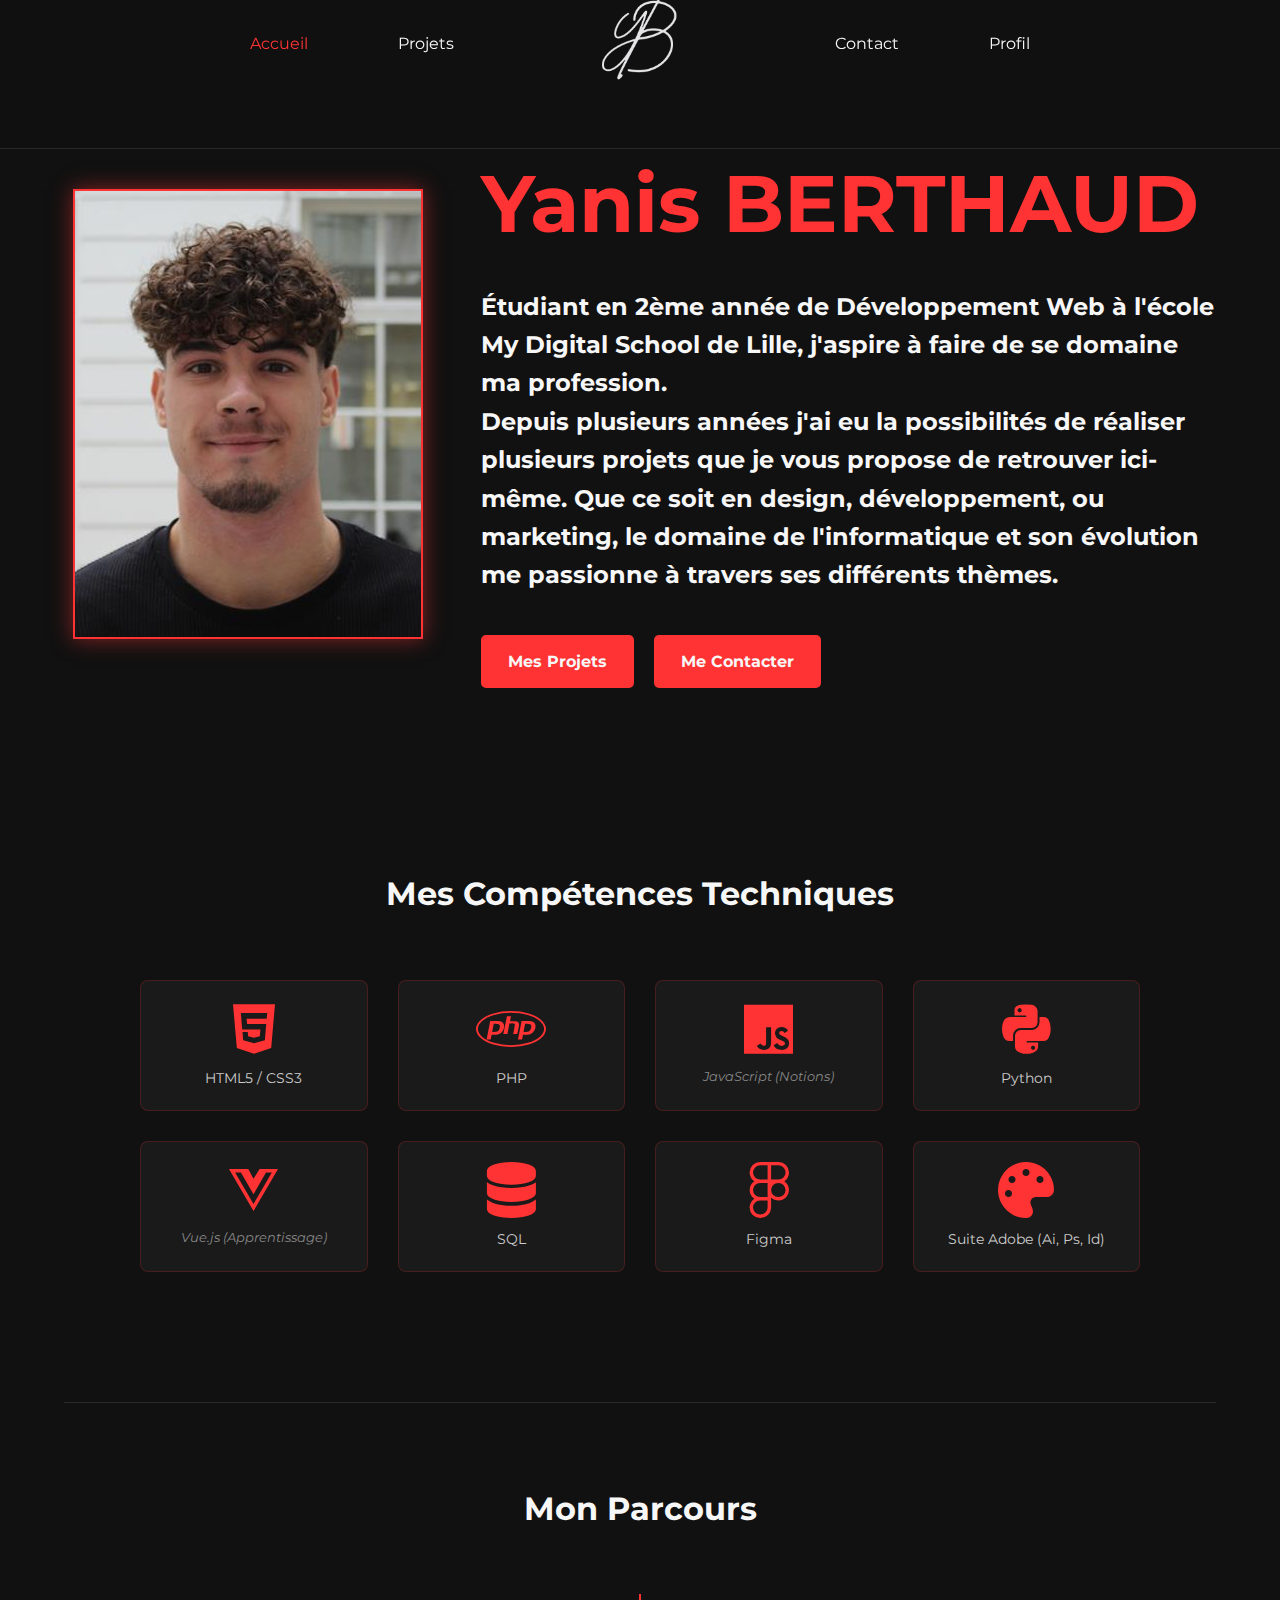
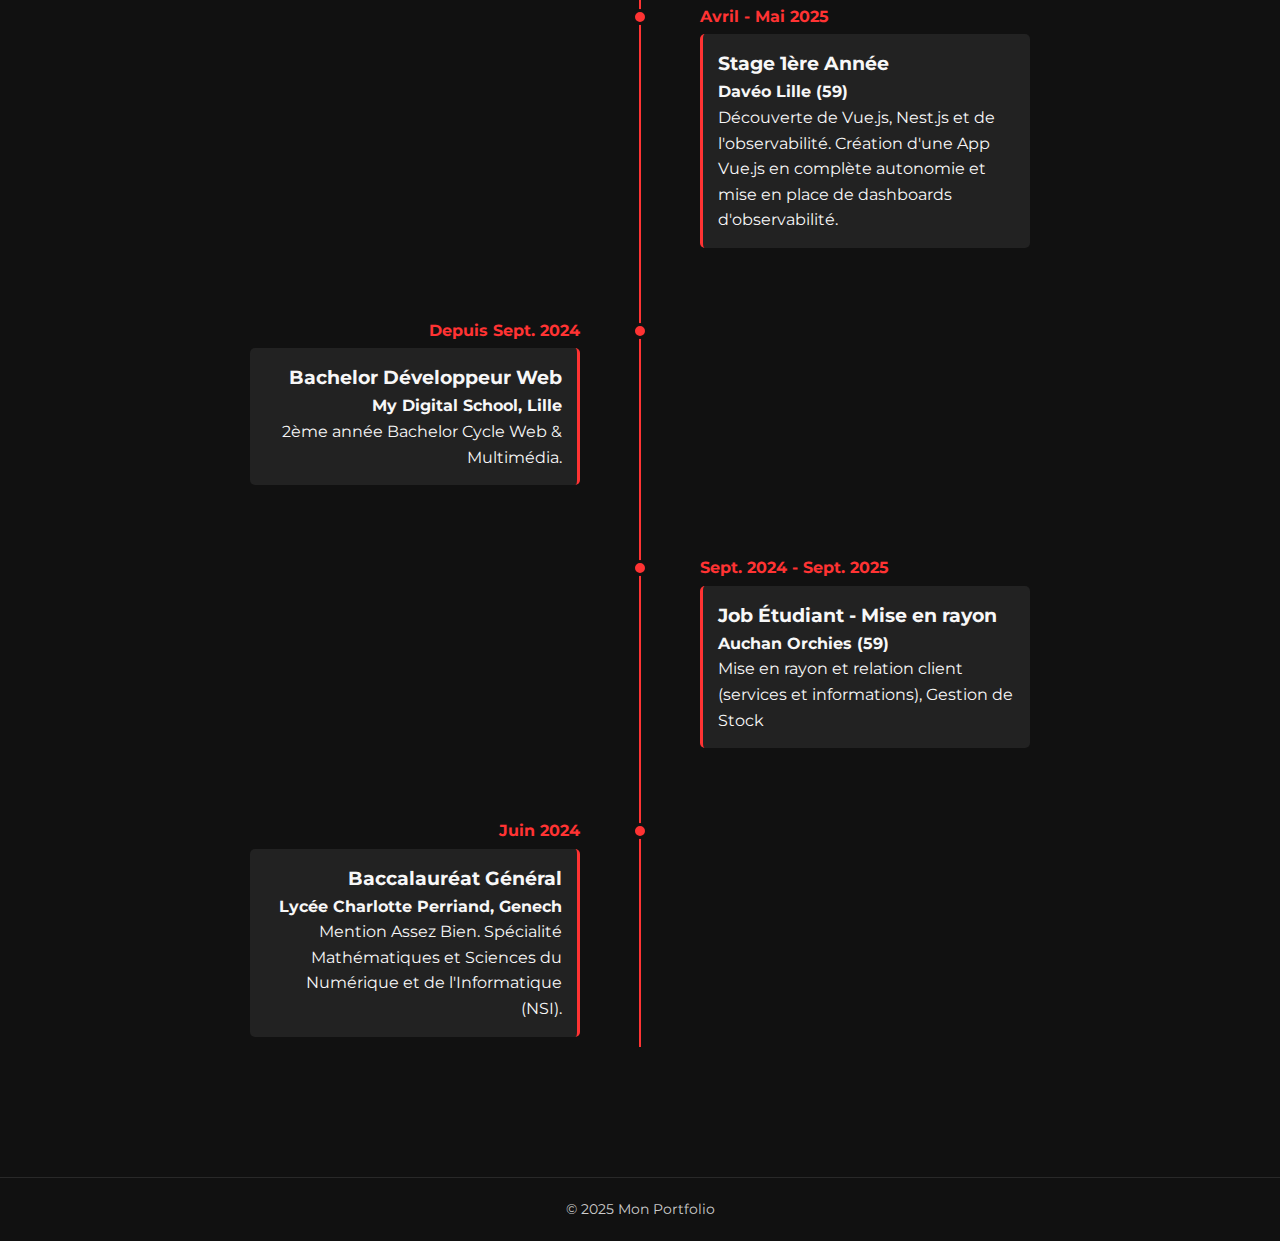
<file: index.html>
<!DOCTYPE html>
<html lang="fr">
<head>
    <meta charset="UTF-8">
    <meta name="viewport" content="width=device-width, initial-scale=1.0">
    <title>Yanis BERTHAUD - Accueil</title>
    <link rel="stylesheet" href="style.css">
    <link href="https://fonts.googleapis.com/css2?family=Montserrat:wght@400;700&display=swap" rel="stylesheet">
    <link rel="stylesheet" href="https://cdnjs.cloudflare.com/ajax/libs/font-awesome/6.5.2/css/all.min.css">
</head>
<body>
    <header>
        <nav>
            <ul>
                <li><a href="index.html" class="active">Accueil</a></li>
                <li><a href="projets.html" id="link-projets">Projets</a></li>
                <li><a href="index.html"><img class="logo" src="images/logo.png"></a></li>
                <li><a href="contact.html" id="link-contact">Contact</a></li>
                <li><a href="profil.html" id="link-profil">Profil</a></li>
            </ul>
        </nav>
    </header>

    <main class="accueil-main">
        <section class="hero-section">
            <div class="portrait-container">
                <div class="photo-placeholder">
                    <img src="images/photo_de_profil.png" alt="Portrait de Yanis BERTHAUD">
                </div>
            </div>
            <div class="bio-container">
                <h1>Yanis BERTHAUD</h1>
                <p class="para">
                    Étudiant en 2ème année de Développement Web à l'école My Digital School de Lille, j'aspire à faire de se domaine 
                    ma profession. <br>
                    Depuis plusieurs années j'ai eu la possibilités de réaliser plusieurs projets que je vous propose de retrouver ici-même. 
                    Que ce soit en design, développement, ou marketing, le domaine de l'informatique et son évolution me passionne à travers ses différents thèmes.
                </p>
                <div class="cta-links">
                    <a href="projets.html" class="cta-button" data-hover-text="Me Découvrir">Mes Projets</a>
                    <a href="contact.html" class="cta-button" data-hover-text="Écrivez-moi">Me Contacter</a>
                </div>
            </div>
        </section>

        <section class="skills-section">
            <h2 class="js-hidden">Mes Compétences Techniques</h2>
            
            <div class="skills-grid-logos">
                
                <div class="skill-logo-item">
                    <i class="fa-brands fa-html5"></i>
                    <p>HTML5 / CSS3</p>
                </div>

                <div class="skill-logo-item">
                    <i class="fa-brands fa-php"></i>
                    <p>PHP</p>
                </div>

                <div class="skill-logo-item" data-notion="true">
                    <i class="fa-brands fa-js"></i>
                    <p>JavaScript (Notions)</p>
                </div>

                <div class="skill-logo-item">
                    <i class="fa-brands fa-python"></i>
                    <p>Python</p>
                </div>

                <div class="skill-logo-item" data-notion="true">
                    <i class="fa-brands fa-vuejs"></i>
                    <p>Vue.js (Apprentissage)</p>
                </div>

                <div class="skill-logo-item">
                    <i class="fa-solid fa-database"></i>
                    <p>SQL</p>
                </div>

                <div class="skill-logo-item">
                    <i class="fa-brands fa-figma"></i>
                    <p>Figma</p>
                </div>

                <div class="skill-logo-item">
                    <i class="fa-solid fa-palette"></i>
                    <p>Suite Adobe (Ai, Ps, Id)</p>
                </div>
            </div>
        </section>

        <section class="timeline-section">
            <h2 class="js-hidden">Mon Parcours</h2>

            <div class="timeline-container">

                <div class="timeline-item">
                    <div class="timeline-date">Avril - Mai 2025</div>
                    <div class="timeline-dot"></div>
                    <div class="timeline-content">
                        <h3>Stage 1ère Année</h3>
                        <p><strong>Davéo Lille (59)</strong></p>
                        <p>Découverte de Vue.js, Nest.js et de l'observabilité. Création d'une App Vue.js en complète autonomie et mise en place de dashboards d'observabilité.</p>
                    </div>
                </div>

                <div class="timeline-item">
                    <div class="timeline-date">Depuis Sept. 2024</div>
                    <div class="timeline-dot"></div>
                    <div class="timeline-content">
                        <h3>Bachelor Développeur Web</h3>
                        <p><strong>My Digital School, Lille</strong></p>
                        <p>2ème année Bachelor Cycle Web & Multimédia.</p>
                    </div>
                </div>

                <div class="timeline-item">
                    <div class="timeline-date">Sept. 2024 - Sept. 2025</div>
                    <div class="timeline-dot"></div>
                    <div class="timeline-content">
                        <h3>Job Étudiant - Mise en rayon</h3>
                        <p><strong>Auchan Orchies (59)</strong></p>
                        <p>Mise en rayon et relation client (services et informations), Gestion de Stock</p>
                    </div>
                </div>
                
                <div class="timeline-item">
                    <div class="timeline-date">Juin 2024</div>
                    <div class="timeline-dot"></div>
                    <div class="timeline-content">
                        <h3>Baccalauréat Général</h3>
                        <p><strong>Lycée Charlotte Perriand, Genech</strong></p>
                        <p>Mention Assez Bien. Spécialité Mathématiques et Sciences du Numérique et de l'Informatique (NSI).</p>
                    </div>
                </div>
            </div>
        </section>
    </main>

    <footer>
        <p>&copy; 2025 Mon Portfolio</p>
    </footer>

    <script src="script.js"></script>
</body>
</html>
</file>
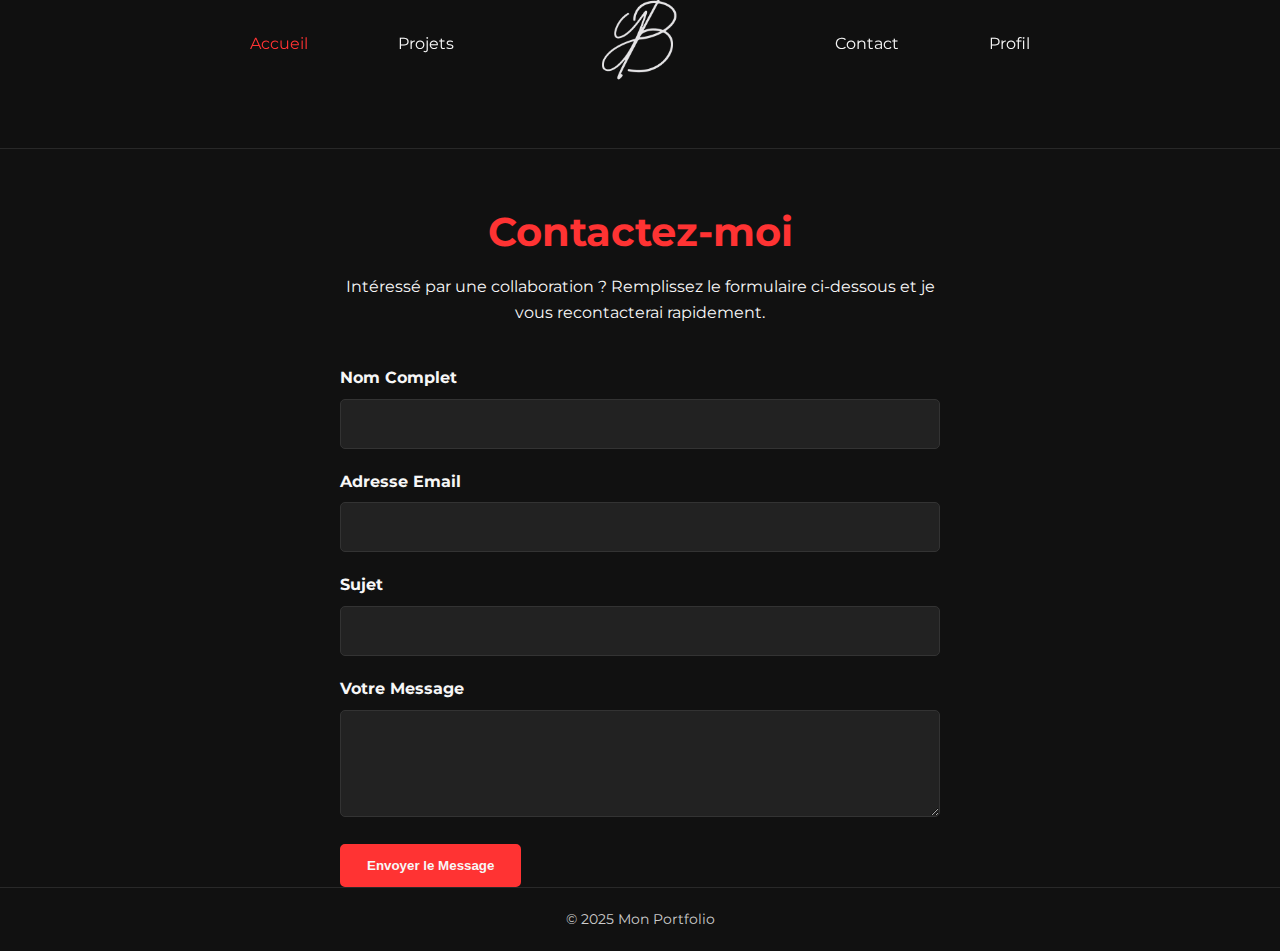
<file: contact.html>
<!DOCTYPE html>
<html lang="fr">
    <head>
        <meta charset="UTF-8">
        <meta name="viewport" content="width=device-width, initial-scale=1.0">
        <title>Yanis BERTHAUD - Contact</title>
        <link rel="stylesheet" href="style.css">
        <link href="https://fonts.googleapis.com/css2?family=Montserrat:wght@400;700;700&display=swap" rel="stylesheet">
    </head>
    <body id="contact-page">
        <header>
            <nav>
            <ul>
                <li><a href="index.html" class="active">Accueil</a></li>
                <li><a href="projets.html" id="link-projets">Projets</a></li>
                <li><a href="index.html"><img class="logo" src="images/logo.png"></a></li>
                <li><a href="contact.html" id="link-contact">Contact</a></li>
                <li><a href="profil.html" id="link-profil">Profil</a></li>
            </ul>
        </nav>
        </header>

        <main class="contact-main" style="padding-top: 200px !important">
            <section class="contact-section">
                <h1>Contactez-moi</h1>
                <p>Intéressé par une collaboration ? Remplissez le formulaire ci-dessous et je vous recontacterai rapidement.</p>

                <form class="contact-form" action="#" method="POST">
                    <div class="form-group">
                        <label for="nom">Nom Complet</label>
                        <input type="text" id="nom" name="nom" required>
                    </div>
                    <div class="form-group">
                        <label for="email">Adresse Email</label>
                        <input type="email" id="email" name="email" required>
                    </div>
                    <div class="form-group">
                        <label for="sujet">Sujet</label>
                        <input type="text" id="sujet" name="sujet" required>
                    </div>
                    <div class="form-group">
                        <label for="message">Votre Message</label>
                        <textarea id="message" name="message" rows="5" required></textarea>
                    </div>
                    <button type="submit" class="submit-button">Envoyer le Message</button>
                </form>
            </section>
        </main>

        <footer>
            <p>&copy; 2025 Mon Portfolio</p>
        </footer>
        <script src="script.js"></script>
    </body>
</html>
</file>
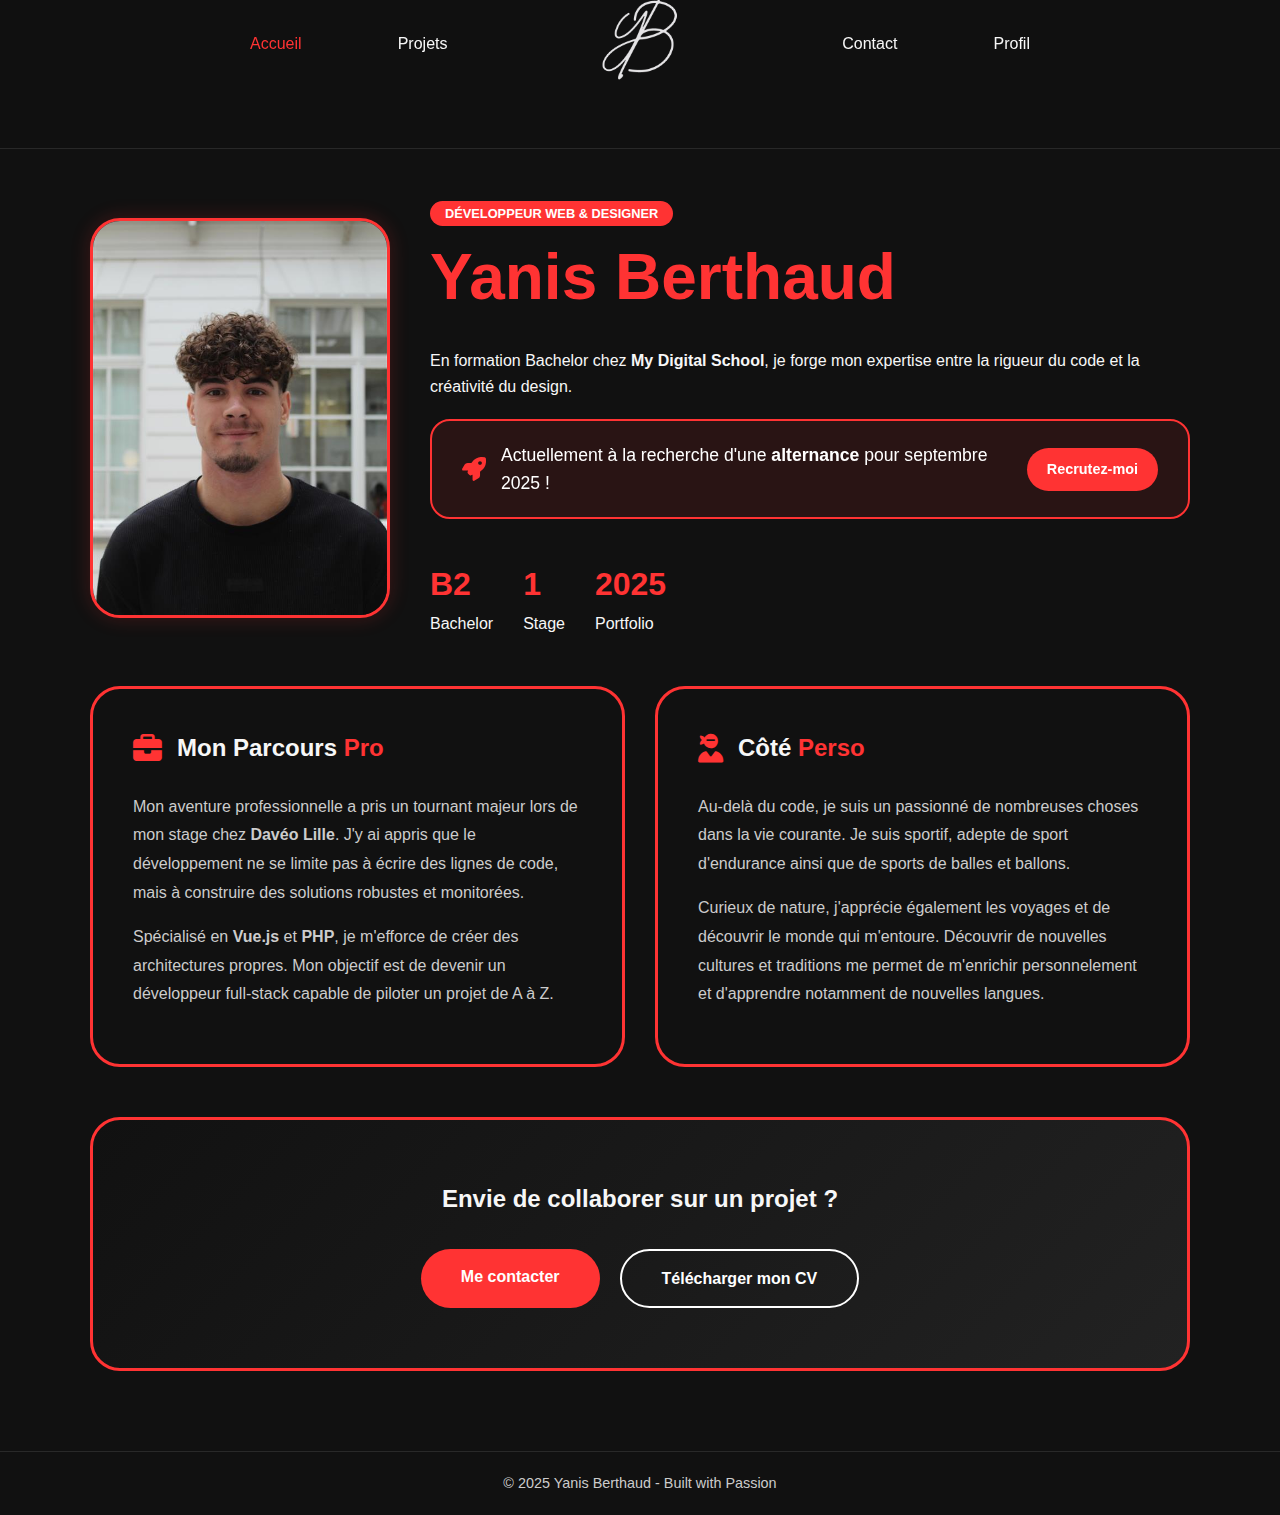
<file: profil.html>
<!DOCTYPE html>
<html lang="fr">
<head>
    <meta charset="UTF-8">
    <meta name="viewport" content="width=device-width, initial-scale=1.0">
    <title>Profil | Yanis Berthaud</title>
    <link rel="stylesheet" href="style.css">
    <link rel="stylesheet" href="https://cdnjs.cloudflare.com/ajax/libs/font-awesome/6.5.2/css/all.min.css">
    <link href="https://fonts.googleapis.com/css2?family=Inter:wght@400;700;900&display=swap" rel="stylesheet">
</head>
<body id="profil-page">

    <header>
        <nav>
            <ul>
                <li><a href="index.html" class="active">Accueil</a></li>
                <li><a href="projets.html" id="link-projets">Projets</a></li>
                <li><a href="index.html"><img class="logo" src="images/logo.png"></a></li>
                <li><a href="contact.html" id="link-contact">Contact</a></li>
                <li><a href="profil.html" id="link-profil">Profil</a></li>
            </ul>
        </nav>
    </header>

    <main class="profil-main" style="padding-top: 200px;">
        <section class="hero-profil">
            <div class="bento-profile-pic">
                <img src="images/photo_de_profil.png" alt="Yanis Berthaud">
            </div>
            <div class="hero-text-block">
                <span class="tag-red">Développeur Web & Designer</span>
                <h1>Yanis <span class="text-red">Berthaud</span></h1>
                <p class="intro-p">
                    En formation Bachelor chez <strong>My Digital School</strong>, je forge mon expertise 
                    entre la rigueur du code et la créativité du design.
                </p>
                <div class="alternance-banner">
                    <div class="banner-content">
                        <i class="fa-solid fa-rocket"></i>
                        <span>Actuellement à la recherche d'une <strong>alternance</strong> pour septembre 2025 !</span>
                    </div>
                    <a href="contact.html" class="btn-banner">Recrutez-moi</a>
                </div>
                <div class="hero-stats">
                    <div class="stat"><span class="num">B2</span><span>Bachelor</span></div>
                    <div class="stat"><span class="num">1</span><span>Stage</span></div>
                    <div class="stat"><span class="num">2025</span><span>Portfolio</span></div>
                </div>
            </div>
        </section>

        <section class="double-block">
            <div class="info-card">
                <div class="card-header">
                    <i class="fa-solid fa-briefcase"></i>
                    <h2>Mon Parcours <span class="text-red">Pro</span></h2>
                </div>
                <div class="card-body">
                    <p>
                        Mon aventure professionnelle a pris un tournant majeur lors de mon stage chez <strong>Davéo Lille</strong>. 
                        J'y ai appris que le développement ne se limite pas à écrire des lignes de code, mais à construire des 
                        solutions robustes et monitorées.
                    </p>
                    <p>
                        Spécialisé en <strong>Vue.js</strong> et <strong>PHP</strong>, je m'efforce de créer des architectures 
                        propres. Mon objectif est de devenir un développeur full-stack capable de piloter un projet de A à Z.
                    </p>
                </div>
            </div>

            <div class="info-card">
                <div class="card-header">
                    <i class="fa-solid fa-user-ninja"></i>
                    <h2>Côté <span class="text-red">Perso</span></h2>
                </div>
                <div class="card-body">
                    <p>
                        Au-delà du code, je suis un passionné de nombreuses choses dans la vie courante. 
                        Je suis sportif, adepte de sport d'endurance ainsi que de sports de balles et ballons.
                    </p>
                    <p>
                        Curieux de nature, j'apprécie également les voyages et de découvrir le monde qui m'entoure. 
                        Découvrir de nouvelles cultures et traditions me permet de m'enrichir personnelement et 
                        d'apprendre notamment de nouvelles langues.
                    </p>
                </div>
            </div>
        </section>

        <section class="cta-section">
            <div class="cta-box">
                <h2>Envie de collaborer sur un projet ?</h2>
                <div class="cta-btns">
                    <a href="contact.html" class="btn-primary">Me contacter</a>
                    <a href="CV_BERTHAUD_YANIS.pdf" download="CV-Yanis-Berthaud" class="btn-secondary">Télécharger mon CV</a>
                </div>
            </div>
        </section>
    </main>

    <footer>
        <p>&copy; 2025 Yanis Berthaud - Built with Passion</p>
    </footer>

</body>
</html>
</file>
<file: style.css>
/* Variables pour les couleurs, pour plus de cohérence */
:root {
    --couleur-fond-noir: #111; /* Fond très sombre */
    --couleur-texte-blanc: #f7f7f7;
    --couleur-accent-rouge: #ff3333; /* Votre couleur d'accentuation */
    --couleur-gris-clair: #ccc;
    --police-principale: 'Montserrat', sans-serif;
    --noir-bento: #111111;
    --border-radius-custom: 30px;
}

/* Styles de base et Reset */
* {
    margin: 0;
    padding: 0;
    box-sizing: border-box;
}

body {
    font-family: var(--police-principale);
    background-color: var(--couleur-fond-noir);
    color: var(--couleur-texte-blanc);
    line-height: 1.6;
    min-height: 100vh;
    display: flex;
    flex-direction: column;
}

/* Liens globaux */
a {
    color: var(--couleur-texte-blanc);
    text-decoration: none;
    transition: color 0.3s ease, border-bottom 0.3s ease;
}

a:hover, .active {
    color: var(--couleur-accent-rouge);
}

/* --- Header & Navigation --- */
header {
    width: 100%;
    padding: 30px 250px 0px 250px;
    background-color: rgba(17, 17, 17, 0.85); /* Peut être opaque si besoin */
    position: fixed;
    top: 0;
    left: 0;
    z-index: 1000;

    backdrop-filter : blur(8px);
    -webkit-backdrop-filter: blur(8px);
    border-bottom : 1px solid rgba(255, 255, 255, 0.1);
}

nav {
    display: flex;
    justify-content: space-between;
    align-items: center;
    width : 100%;
    margin-top : -10vh;
}

.logo {
    height : 200px;
    width : auto;
}

nav ul {
    list-style: none;
    display: flex;
    justify-content: space-between; 
    align-items: center;
    width: 100%;    
}

nav ul li {
    margin : 0;
}

nav ul li a {
    font-weight: 400;
}

/* --- Main Content Layout --- */
main {
    flex-grow: 1;
    padding-top: 7%; /* Espace pour le header fixed */
    padding-bottom: 0px;
    width: 90%;
    max-width: 1200px;
    margin: 0 auto;
}

/* --- Section Accueil (index.html) --- */

.hero-section {
    display: flex;
    align-items: center;
    gap: 50px;
    padding: 50px 0;
    min-height: 70vh;
}

.portrait-container {
    flex: 1;
    display: flex;
    justify-content: center;
    align-items: center;
}

.photo-placeholder {
    width: 350px;
    height: 450px;
    background: linear-gradient(135deg, rgba(0,0,0,0.8), var(--couleur-fond-noir)); /* Effet sombre/mystérieux */
    border: 2px solid var(--couleur-accent-rouge);
    box-shadow: 0 0 20px rgba(255, 51, 51, 0.5); /* Ombre rouge subtile */
    display: flex;
    justify-content: center;
    align-items: center;
    font-style: italic;
    color: var(--couleur-gris-clair);
    overflow: hidden; /* Pour contenir la photo réelle */
}

.bio-container {
    flex: 2;
}

.bio-container h1 {
    font-size: 5em;
    margin-bottom: 20px;
    color :#ff3333;
}

.bio-container p {
    font-size: 1.5em;
    margin-bottom: 40px;
}

.cta-links {
    display: flex;
    gap: 20px;
}

/* Boutons CTA (Call To Action) */
.cta-button {
    display: inline-block;
    padding: 12px 25px;
    background-color: var(--couleur-accent-rouge);
    color: var(--couleur-texte-blanc);
    border: 2px solid var(--couleur-accent-rouge);
    border-radius: 5px;
    font-weight: 700;
    position: relative;
    overflow: hidden;
    transition: background-color 0.3s ease;
}

/* Effet de texte au survol (géré en JS pour le texte dynamique) */
.cta-button:hover {
    background-color: transparent;
    color: var(--couleur-accent-rouge);
}

.placeholder-section {
    padding: 50px 0;
    margin-top: 50px;
    border-top: 1px solid rgba(255, 255, 255, 0.1);
}

/* --- Section Contact (contact.html) --- */

.contact-section {
    max-width: 600px;
    margin: 0 auto;
    text-align: center;
}

.contact-section h1 {
    font-size: 2.5em;
    margin-bottom: 10px;
}

.contact-section p {
    margin-bottom: 40px;
}

.contact-form {
    display: flex;
    flex-direction: column;
    text-align: left;
}

.form-group {
    margin-bottom: 20px;
}

.form-group label {
    display: block;
    margin-bottom: 8px;
    font-weight: 700;
}

.form-group input,
.form-group textarea {
    width: 100%;
    padding: 15px;
    background-color: #222;
    border: 1px solid #333;
    color: var(--couleur-texte-blanc);
    border-radius: 5px;
    font-size: 1em;
}

.form-group input:focus,
.form-group textarea:focus {
    outline: none;
    border-color: var(--couleur-accent-rouge);
    box-shadow: 0 0 5px rgba(255, 51, 51, 0.7);
}

.submit-button {
    align-self: flex-start;
    cursor: pointer;
    /* Reprendre le style des CTA buttons */
    padding: 12px 25px;
    background-color: var(--couleur-accent-rouge);
    color: var(--couleur-texte-blanc);
    border: 2px solid var(--couleur-accent-rouge);
    border-radius: 5px;
    font-weight: 700;
    transition: all 0.3s ease;
}

.submit-button:hover {
    background-color: transparent;
    color: var(--couleur-accent-rouge);
}

/* --- Footer --- */
footer {
    width: 100%;
    padding: 20px;
    text-align: center;
    border-top: 1px solid rgba(255, 255, 255, 0.1);
    margin-top: auto;
    color: var(--couleur-gris-clair);
    font-size: 0.9em;
}

nav ul li:nth-child(1), 
nav ul li:nth-child(2) {
    margin-right: 40px; 
}

nav ul li:nth-last-child(1),
nav ul li:nth-last-child(2) {
    margin-left: 40px;
}

nav ul li:nth-child(2) {
    /* Annuler la marge de l'élément à côté du logo */
    margin-right: 0; 
}

nav ul li:nth-last-child(2) {
    /* Annuler la marge de l'élément à côté du logo */
    margin-left: 0; 
}

.timeline-section {
    padding: 80px 0;
    margin-top: 50px;
    border-top: 1px solid rgba(255, 255, 255, 0.1);
}

.timeline-section h2 {
    font-size: 2em;
    text-align: center;
    margin-bottom: 60px;
    color: var(--couleur-texte-blanc);
}

.timeline-container {
    max-width: 800px;
    margin: 0 auto;
    position: relative;
    padding: 0 10px;
}

.timeline-container::after {
    content: '';
    position: absolute;
    width: 2px;
    background-color: var(--couleur-accent-rouge); /* Ligne rouge */
    top: 0;
    bottom: 0;
    left: 50%; /* Centrée */
    margin-left: -1px;
    z-index: 1;
}

.timeline-item {
    padding: 10px 40px;
    position: relative;
    width: 50%; /* Prend 50% de la largeur du conteneur */
    margin-bottom: 50px;
    z-index: 2;
}

.timeline-item:nth-child(even) {
    left: 0; 
    text-align: right;
    padding-right: 60px; /* Espace pour le point */
    padding-left: 0;
}

.timeline-item:nth-child(odd) {
    left: 50%; 
    padding-left: 60px; /* Espace pour le point */
    padding-right: 0;
}

/* Le point rouge au centre */
.timeline-dot {
    position: absolute;
    width: 16px;
    height: 16px;
    background-color: var(--couleur-accent-rouge);
    border: 3px solid #111; /* Petit contour noir pour le faire ressortir du trait */
    top: 15px;
    border-radius: 50%;
    z-index: 3;
    transition: transform 0.3s ease;
}

/* Placer les points du côté gauche */
.timeline-item:nth-child(even) .timeline-dot {
    right: -8px; /* Positionné à droite de l'élément (donc sur la ligne) */
    left: auto;
}

.timeline-item:nth-child(odd) .timeline-dot {
    left: -8px; /* Positionné à gauche de l'élément (donc sur la ligne) */
    right: auto;
}

/* Effet au survol du point (pour l'interactivité) */
.timeline-item:hover .timeline-dot {
    transform: scale(1.2);
    box-shadow: 0 0 10px var(--couleur-accent-rouge);
}

/* Contenu */
.timeline-content {
    background-color: #222; /* Fond légèrement plus clair que le fond principal */
    padding: 15px;
    border-radius: 5px;
    border-left: 3px solid var(--couleur-accent-rouge);
}

.timeline-item:nth-child(even) .timeline-content {
    border-left: none;
    border-right: 3px solid var(--couleur-accent-rouge);
}

.timeline-date {
    color: var(--couleur-accent-rouge);
    font-weight: 700;
    margin-bottom: 5px;
    /* Aligner la date avec le reste du texte */
    text-align: inherit; 
}

h1 {
    color :#ff3333;
    padding-right : 0px;
    margin-right : 0px;
}

.para {
    font-weight : bold;
}

/* --- Correction Section Compétences - Grille de Logos --- */

.skills-section {
    padding: 80px 0;
    margin-top: 50px;
}

.skills-section h2 {
    font-size: 2em;
    text-align: center;
    margin-bottom: 60px;
    color: var(--couleur-texte-blanc);
}

.skills-grid-logos {
    display: grid;
    /* Créer une grille avec 4 colonnes égales sur grand écran */
    grid-template-columns: repeat(4, 1fr); 
    gap: 30px;
    max-width: 1000px;
    margin: 0 auto;
    text-align: center;
}

.skill-logo-item {
    background-color: #1a1a1a;
    padding: 20px 10px;
    border-radius: 8px;
    /* Bordure subtile en rouge pour accentuation */
    border: 1px solid rgba(255, 51, 51, 0.2); 
    transition: transform 0.3s ease, box-shadow 0.3s ease;
}

.skill-logo-item:hover {
    transform: translateY(-5px); /* Effet de soulèvement au survol */
    box-shadow: 0 10px 20px rgba(255, 51, 51, 0.3); /* Ombre rouge */
}

/* Style des icônes (logos) */
.skill-logo-item i {
    font-size: 3.5em; /* Grande taille pour l'impact visuel */
    color: var(--couleur-accent-rouge); 
    margin-bottom: 10px;
}

/* Style du texte */
.skill-logo-item p {
    font-size: 0.9em;
    font-weight: 400;
    color: var(--couleur-gris-clair);
}

/* Style spécifique pour les notions/apprentissages */
.skill-logo-item[data-notion="true"] p {
    font-style: italic;
    font-size: 0.8em;
    color: #888;
}

/* Media Query pour les petits écrans (tablettes) */
@media (max-width: 768px) {
    .skills-grid-logos {
        /* Passer à 2 colonnes sur tablette */
        grid-template-columns: repeat(2, 1fr); 
    }
}

#contact_page main {
    padding-top : 200px !important;
}

/* --- Page Projets - Bento Grid Stylisé --- */

.projets-main {
    padding-top: 150px; /* Pour passer sous la nav */
}

.projects-bento-grid {
    display: grid;
    /* On crée 3 colonnes : les deux côtés sont plus larges */
    grid-template-columns: 1.5fr 1fr 1.5fr; 
    gap: 25px;
    max-width: 1200px;
    margin: 0 auto;
    height: 600px; /* Hauteur totale de la grille */
}

/* Style commun inspiré de ta photo de profil */
.project-card {
    background-color: #111; /* Noir profond */
    border: 3px solid var(--couleur-accent-rouge); /* Contour rouge comme ton profil */
    border-radius: 30px; /* Coins bien arrondis */
    position: relative;
    overflow: hidden;
    transition: all 0.4s cubic-bezier(0.175, 0.885, 0.32, 1.275);
    display: flex;
    flex-direction: column;
    justify-content: flex-end; /* Texte en bas */
    padding: 30px;
}

/* Effet au survol */
.project-card:hover {
    transform: scale(1.02);
    box-shadow: 0 0 25px rgba(255, 51, 51, 0.4); /* Lueur rouge */
}

/* Les deux grandes cartes */
.card-tall {
    height: 100%;
}

/* Le conteneur du milieu */
.stacked-container {
    display: grid;
    grid-template-rows: 1fr 1fr; /* Deux lignes égales */
    gap: 25px;
}

.card-small {
    height: 100%;
    padding: 20px; /* Un peu moins de padding car plus petite */
}

/* Textes à l'intérieur */
.project-info h3 {
    color: white;
    font-size: 1.5rem;
    margin-bottom: 10px;
}

.project-category {
    color: var(--couleur-accent-rouge);
    font-weight: bold;
    font-size: 0.8rem;
    letter-spacing: 1px;
    text-transform: uppercase;
}

/* --- Adaptabilité Mobile (Important !) --- */
@media (max-width: 900px) {
    .projects-bento-grid {
        display: flex;
        flex-direction: column; /* Tout s'empile sur téléphone */
        height: auto;
    }
    
    .card-tall, .stacked-container {
        height: 300px; /* Hauteur fixe sur mobile pour garder du style */
    }
}

/* Conteneur de l'image */
.project-image {
    position: absolute; /* L'image remplit la carte */
    top: 0;
    left: 0;
    width: 100%;
    height: 100%;
    z-index: 1; /* Derrière le texte */
    overflow: hidden;
}

.project-image img {
    width: 100%;
    height: 100%;
    object-fit: cover; /* L'image s'adapte sans être déformée */
    opacity: 0.4; /* On baisse l'opacité pour que le texte reste lisible */
    transition: transform 0.5s ease, opacity 0.5s ease;
}

/* On remonte le texte au-dessus de l'image */
.project-info {
    position: relative;
    z-index: 2;
    background: linear-gradient(to top, rgba(17, 17, 17, 1) 20%, rgba(17, 17, 17, 0) 100%);
    width: 100%;
    padding: 30px;
}

/* Effet zoom sur l'image quand on survole la carte */
.project-card:hover .project-image img {
    transform: scale(1.1);
    opacity: 0.7; /* L'image devient plus claire au survol */
}

/* --- STRUCTURE PAGE PROFIL --- */
#profil-page main {
    padding-top: 140px;
    max-width: 1100px;
    margin: 0 auto;
    padding-bottom: 80px;
}

.text-red { color: var(--couleur-accent-rouge); }

/* --- HERO PROFIL (SECTION 1) --- */
.hero-profil {
    display: flex;
    gap: 40px;
    align-items: center;
    margin-bottom: 50px;
}

.bento-profile-pic {
    flex: 0 0 300px;
    height: 400px;
    border: 3px solid var(--couleur-accent-rouge);
    border-radius: var(--border-radius-custom);
    overflow: hidden;
    box-shadow: 0 0 20px rgba(255, 51, 51, 0.2);
}

.bento-profile-pic img {
    width: 100%;
    height: 100%;
    object-fit: cover;
}

.hero-text-block h1 {
    font-size: 4rem;
    font-weight: 900;
    margin-bottom: 20px;
}

.tag-red {
    background: var(--couleur-accent-rouge);
    color: white;
    padding: 5px 15px;
    border-radius: 50px;
    font-size: 0.8rem;
    font-weight: bold;
    text-transform: uppercase;
}

.hero-stats {
    display: flex;
    gap: 30px;
    margin-top: 30px;
}

.stat {
    display: flex;
    flex-direction: column;
}

.stat .num {
    font-size: 2rem;
    font-weight: bold;
    color: var(--couleur-accent-rouge);
}

/* --- BLOCS INFOS (SECTION 2) --- */
.double-block {
    display: grid;
    grid-template-columns: 1fr 1fr;
    gap: 30px;
    margin-bottom: 50px;
}

.info-card {
    background: var(--noir-bento);
    border: 3px solid var(--couleur-accent-rouge);
    border-radius: var(--border-radius-custom);
    padding: 40px;
    transition: 0.3s;
}

.info-card:hover {
    transform: translateY(-5px);
    box-shadow: 0 10px 30px rgba(0,0,0,0.5);
}

.card-header {
    display: flex;
    align-items: center;
    gap: 15px;
    margin-bottom: 25px;
}

.card-header i {
    font-size: 1.8rem;
    color: var(--couleur-accent-rouge);
}

.card-body p {
    line-height: 1.8;
    color: #ccc;
    margin-bottom: 15px;
}

/* --- CTA SECTION (SECTION 3) --- */
.cta-box {
    background: linear-gradient(135deg, #111, #222);
    border: 3px solid var(--couleur-accent-rouge);
    border-radius: var(--border-radius-custom);
    padding: 60px;
    text-align: center;
}

.cta-btns {
    margin-top: 30px;
    display: flex;
    justify-content: center;
    gap: 20px;
}

.btn-primary {
    background: var(--couleur-accent-rouge);
    color: white;
    padding: 15px 40px;
    border-radius: 50px;
    font-weight: bold;
    text-decoration: none;
}

.btn-secondary {
    border: 2px solid white;
    color: white;
    padding: 15px 40px;
    border-radius: 50px;
    font-weight: bold;
    text-decoration: none;
}

/* --- MOBILE --- */
@media (max-width: 850px) {
    .hero-profil, .double-block {
        flex-direction: column;
        grid-template-columns: 1fr;
    }
    .hero-text-block h1 { font-size: 2.5rem; }
}

.alternance-banner {
    margin-top : 20px;
    background: rgba(255, 51, 51, 0.1); /* Rouge très transparent */
    border: 2px solid var(--couleur-accent-rouge);
    border-radius: 20px;
    padding: 20px 30px;
    margin-bottom: 40px;
    display: flex;
    justify-content: space-between;
    align-items: center;
    backdrop-filter: blur(10px); /* Effet de flou moderne */
}

.banner-content {
    display: flex;
    align-items: center;
    gap: 15px;
    color: white;
    font-size: 1.1rem;
}

.banner-content i {
    color: var(--couleur-accent-rouge);
    font-size: 1.5rem;
    animation: bounce 2s infinite; /* Petite animation pour attirer l'œil */
}

.btn-banner {
    background: var(--couleur-accent-rouge);
    color: white;
    padding: 10px 20px;
    border-radius: 50px;
    text-decoration: none;
    font-weight: bold;
    font-size: 0.9rem;
    transition: 0.3s;
    white-space: nowrap;
}

.btn-banner:hover {
    transform: translateY(-5px); /* On garde le petit mouvement car c'est pro */
    
    /* On remplace la grosse lueur par un contour plus net ou une ombre très légère */
    box-shadow: 0 10px 20px rgba(0, 0, 0, 0.5); 
    
    /* Optionnel : on peut aussi légèrement éclaircir la bordure sans faire de halo */
    border-color: #ff5555;
    
}

/* Animation de la petite fusée */
@keyframes bounce {
    0%, 100% { transform: translateY(0); }
    50% { transform: translateY(-5px); }
}

/* Responsive Mobile */
@media (max-width: 600px) {
    .alternance-banner {
        flex-direction: column;
        gap: 20px;
        text-align: center;
    }
}
</file>
